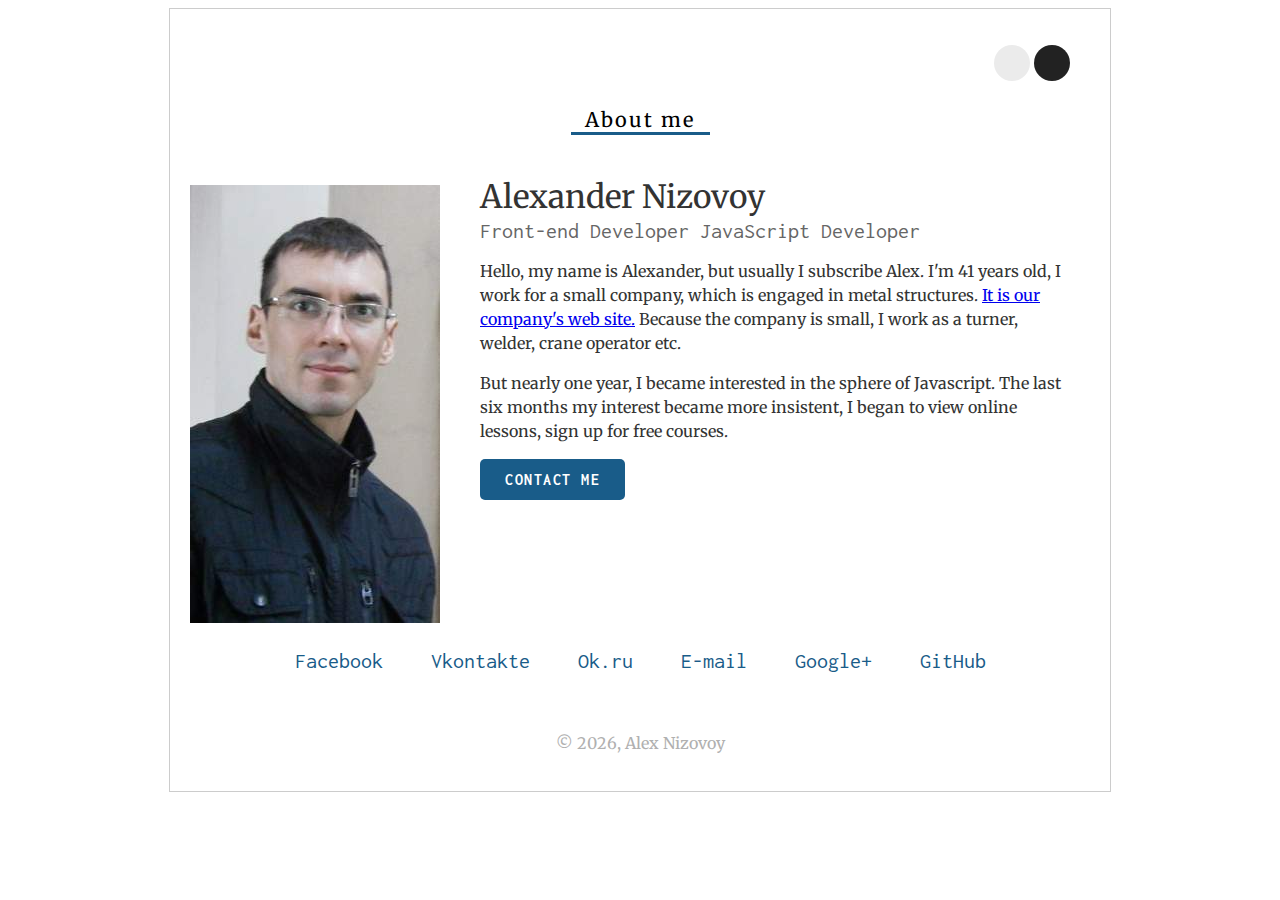
<file: homeworks/sasha.nizovoy_AlexNizovoy/homework_4/index.html>
<!DOCTYPE html>
<html lang="en">
<head>
    <meta charset="UTF-8">
    <meta name="viewport" content="width=device-width, initial-scale=1">
    <title>About me</title>
    <link rel="stylesheet" href="style/styles.css">
</head>
<body>
    <div class="wrap" id="wrap">
        <header>
            <div id="themes">
                <ul>
                    <li><a href="#" id="whiteTheme"></a></li>
                    <li><a href="#" id="blackTheme"></a></li>
                </ul>
            </div>
            <div class="clear"></div>
            <h1>About me</h1>
        </header>
        <section id="content">
            <div class="img-block"><img src="img/photo.jpg" alt="My photo"></div>
            <div class="textblock">
                <p class="name">Alexander Nizovoy</p>
                <p class="prof">Front-end Developer JavaScript Developer</p>
                <p>Hello, my name is Alexander, but usually I subscribe Alex. I'm <span id="age"></span> years old, I work for a small company, which is engaged in metal structures. <a href="http://lightdom.com/">It is our company's web site.</a> Because the company is small, I work as a turner, welder, crane operator etc.</p>
                <p>But nearly one year, I became interested in the sphere of Javascript. The last six months my interest became more insistent, I began to view online lessons, sign up for free courses.</p>
                <a href="#social" id="contactBtn">Contact me</a>
            </div>
            <div class="clear"></div>
            <div id="social">
                <ul>
                    <li><a href="https://www.facebook.com/alex.nizovoy">Facebook</a></li>
                    <li><a href="https://vk.com/alexnizovoy">Vkontakte</a></li>
                    <li><a href="https://ok.ru/alex.nizovy">Ok.ru</a></li>
                    <li><a href="mailto:axel.aka.alex@gmail.com">E-mail</a></li>
                    <li><a href="https://plus.google.com/u/0/101520856887196980094">Google+</a></li>
                    <li><a href="https://github.com/AlexNizovoy">GitHub</a></li>
                </ul>
            </div>
        </section>
        <footer>
            <p>&copy; <span id="year"></span>, Alex Nizovoy</p>
        </footer>
    </div>

    <script src="js/script.js"></script>

</body>
</html>
</file>
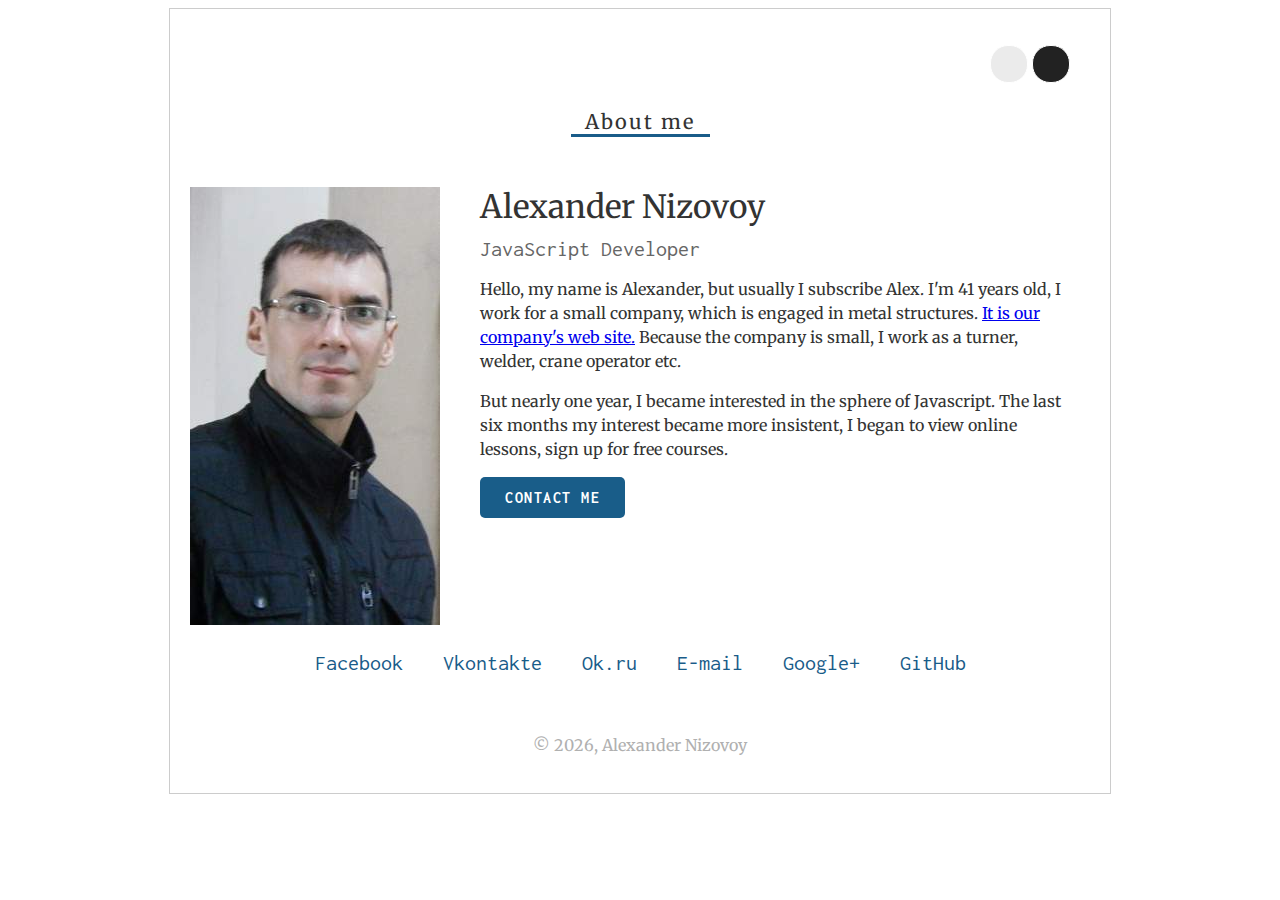
<file: homeworks/sasha.nizovoy_AlexNizovoy/homework_5/index.html>
<!DOCTYPE html>
<html lang="en">
<head>
    <meta charset="UTF-8">
    <meta name="viewport" content="width=device-width, initial-scale=1">
    <title>About me</title>
    <link rel="stylesheet" href="style/styles.css">
</head>
<body>
    <div class="wrap" id="wrap">
        <header>
            <div id="themes">
                <ul>
                    <li><a href="#" id="whiteTheme"></a></li>
                    <li><a href="#" id="blackTheme"></a></li>
                </ul>
            </div>
            <div class="clear"></div>
            <h1>About me</h1>
        </header>
        <section id="content">
            <div class="img-block"><img src="img/photo.jpg" alt="My photo"></div>
            <div class="textblock">
                <p id="name" data-editable="true">Name</p>
                <p id="prof" data-editable="true">Profession</p>
                <div id="about" data-editable="true">
                    Some about
                </div>
                <a href="#" id="contactBtn">Contact me</a>
            </div>
            <div class="clear"></div>
            <div id="pop-up">
                <div id="pop-up-inner">
                    <a href="#" id="closePopup">&#9746;</a>
                    <p class="caption">Contact me</p>
                    <p data-editable="true" id="popupPhone">phone:</p>
                    <p data-editable="true" id="popupEmail">e-mail:</p>
                </div>
            </div>
            <div id="social">
                Social links
            </div>
        </section>
        <footer>
            <p data-editable="true">&copy; <span id="year"></span>, <span id="nameFooter"></span></p>
        </footer>
    </div>

    <script src="js/script.js"></script>

</body>
</html>
</file>
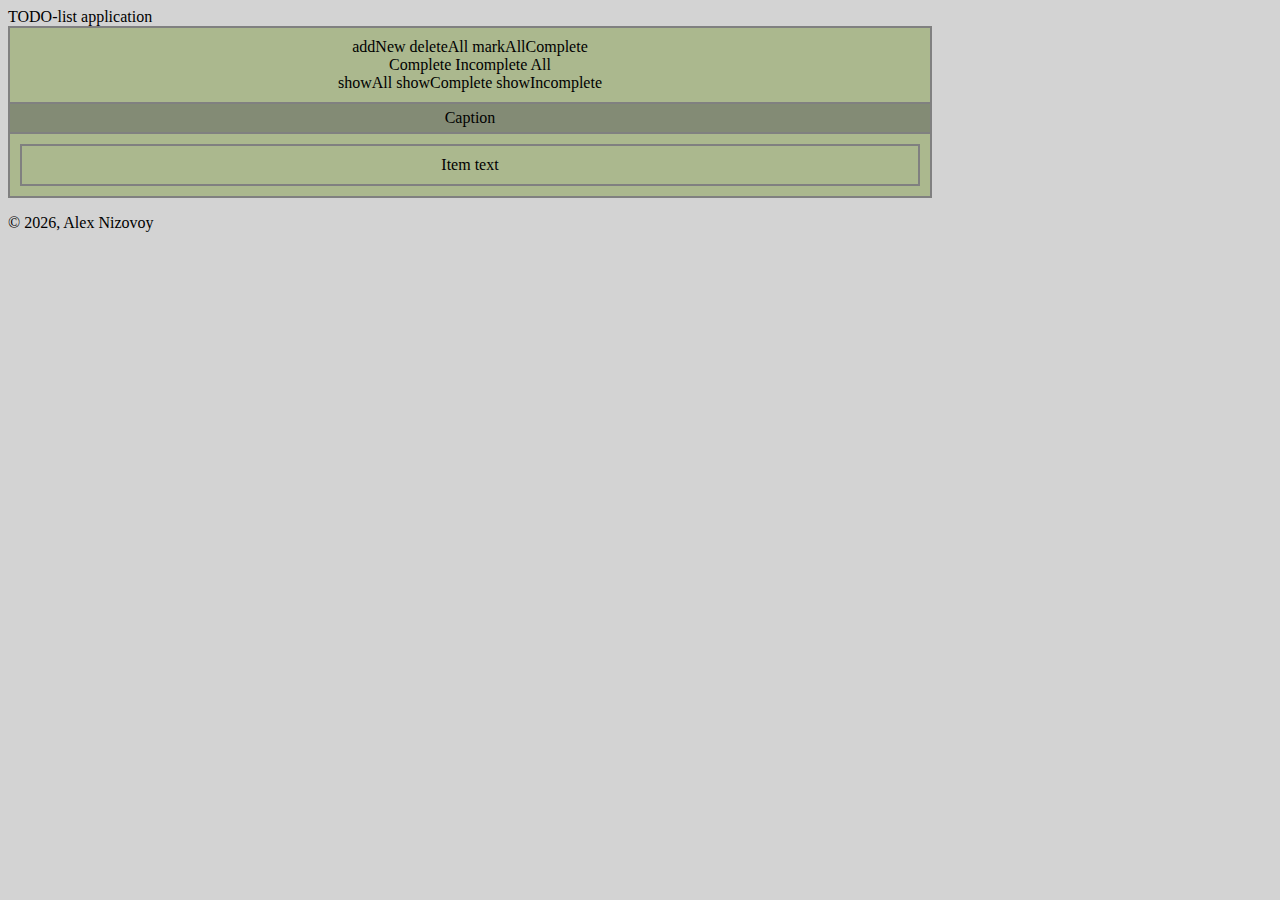
<file: homeworks/sasha.nizovoy_AlexNizovoy/homework_5/todo/index.html>
<!DOCTYPE html>
<html>
<head>
    <meta charset="utf-8" />
    <title>TODO-list Application</title>
    <link rel="stylesheet" href="css/styles.css">
</head>
<body>
    <header>TODO-list application</header>
    <main>
        <div data-TODO-heading class="unit">
            <div data-TODO-manage>
                <span data-TODO-addNew>addNew</span>
                <span data-TODO-deleteAll>deleteAll</span>
                <span data-TODO-markAllComplete>markAllComplete</span>
            </div>
            <div data-TODO-status>
                <span data-TODO-status-Complete>Complete</span>
                <span data-TODO-status-Incomplete>Incomplete</span>
                <span data-TODO-status-All>All</span>
            </div>
            <div data-TODO-filter>
                <span data-TODO-showAll>showAll</span>
                <span data-TODO-showComplete>showComplete</span>
                <span data-TODO-showIncomplete>showIncomplete</span>
            </div>
        </div>
        <div class="clear"></div>
        <div data-TODO-caption class="unit">Caption</div>
        <div data-TODO-list class="unit">
            <div data-TODO-item class="unit">
                <span data-TODO-item-text>Item text</span>
                <span data-TODO-item-delete class="hidden">&#2718;</span>
                <span data-TODO-item-complete class="hidden">&#2714;</span>
            </div>
        </div>
    </main>
    <footer>
        <p>&copy; <span id="year">2016</span>, Alex Nizovoy</p>
    </footer>
    <script type="text/javascript">
        document.getElementById("year").innerHTML = (new Date()).getFullYear();
    </script>
</body>
</html>
</file>
<file: homeworks/sasha.nizovoy_AlexNizovoy/homework_4/style/styles.css>
@import url('https://fonts.googleapis.com/css?family=Merriweather');
@import url('https://fonts.googleapis.com/css?family=Inconsolata');

.wrap {
  width: 900px;
  margin: auto;
  border: 1px solid #ccc;
  padding: 20px;
  overflow: hidden;
  font-family: 'Merriweather', serif;
  line-height: 1.5em;
}

#themes ul li {
display: inline-block;
}

#themes {
  text-align: right;
}

#themes a {
  display: inline-block;
  width: 36px;
  height: 36px;
  border-radius: 18px;
  border: none;
}

#whiteTheme {
  background-color: #ebebeb;
}

#blackTheme {
  background-color: #222;
}

header {
  padding: 0px 20px 50px 20px;
}

header h1 {
  width: 15%;
  height: auto;
  padding: 5px 5px 0px 5px;
  margin: auto;
  text-align: center;
  border-bottom: 3px solid #195c89;
  font-weight: normal;
  font-size: 20px;
  letter-spacing: 2px;
}

.img-block {
  display: block;
  box-sizing: border-box;
  width: 30%;
  height: auto;
  float: left;
}

.textblock {
  display: block;
  box-sizing: border-box;
  width: 70%;
  padding: 0px 20px;
  float: left;
  color: #333;
}

.name {
  font-size: 32px;
  padding: 0px;
  margin: 0px;
}

.prof {
  color: #666;
  font-family: 'Inconsolata', monospace;
  font-size: 22px;
  margin: 10px 0px;
}

#contactBtn {
  display: inline-block;
  background-color: #195c89;
  width: 145px;
  height: 41px;
  line-height: 41px;
  font-family: 'Inconsolata', monospace;
  color: #fff;
  text-decoration: none;
  text-transform: uppercase;
  text-align: center;
  font-weight: bold;
  border: none;
  border-radius: 5px;
  letter-spacing: 1.5px;
}

.clear {
  clear: both;
}

#social {
  display: block;
  text-align: center;
  margin: 20px 0px;
  font-family: 'Inconsolata', monospace;
}

#social ul {
  display: inline;
  padding: 0px;
}

#social ul li {
  display: inline-block;
  padding: 0px 20px;
  margin: auto;
}

#social a:link,
#social a:focus,
#social a:hover,
#social a:active,
#social a:visited {
  color: #195c89;
  text-decoration: none;
  font-size: 22px;
}

#social li:hover,
#contactBtn:hover,
#themes a:hover {
  transform: scale(1.2);
  transition-duration: 0.5s;
}

footer {
  text-align: center;
  color: #b0b0b0;
  padding-top: 20px;
}
</file>
<file: homeworks/sasha.nizovoy_AlexNizovoy/homework_5/style/styles.css>
@import url('https://fonts.googleapis.com/css?family=Merriweather');
@import url('https://fonts.googleapis.com/css?family=Inconsolata');

body {
  color: #333;
  background-color: white;
}

.whiteTheme {
  color: #333;
  background-color: white;
}

.blackTheme {
  color: #ccc;
  background-color: black;
}

.wrap {
  width: 900px;
  margin: auto;
  border: 1px solid;
  padding: 20px;
  overflow: hidden;
  font-family: 'Merriweather', serif;
  line-height: 1.5em;
}

.whiteTheme .wrap {
  border-color: #ccc;
}

.blackTheme .wrap {
  border-color: #333;
}

#themes ul li {
  display: inline-block;
}

#themes {
  text-align: right;
}

#themes a {
  display: inline-block;
  width: 36px;
  height: 36px;
  border-radius: 18px;
  border: 1px solid white;
}

#whiteTheme {
  background-color: #ebebeb;
}

#blackTheme {
  background-color: #222;
}

header {
  padding: 0px 20px 50px 20px;
}

header h1 {
  width: 15%;
  height: auto;
  padding: 5px 5px 0px 5px;
  margin: auto;
  text-align: center;
  border-bottom: 3px solid #195c89;
  font-weight: normal;
  font-size: 20px;
  letter-spacing: 2px;
}

.img-block {
  display: block;
  box-sizing: border-box;
  width: 30%;
  height: auto;
  float: left;
}

.textblock {
  display: block;
  box-sizing: border-box;
  width: 70%;
  padding: 0px 20px;
  float: left;
}

.whiteTheme .textblock {
  color: #333;
}

.blackTheme .textblock {
  color: #ccc;
}

#name {
  font-size: 32px;
  padding: 0px;
  margin: 0px;
  line-height: normal;
}

#prof {
  font-family: 'Inconsolata', monospace;
  font-size: 22px;
  margin: 10px 0px;
}

.whiteTheme #prof {
  color: #666;
}

.blackTheme #prof {
  color: #999;
}

#contactBtn {
  display: inline-block;
  background-color: #195d89;
  width: 145px;
  height: 41px;
  line-height: 41px;
  font-family: 'Inconsolata', monospace;
  color: #fff;
  text-decoration: none;
  text-transform: uppercase;
  text-align: center;
  font-weight: bold;
  border: none;
  border-radius: 5px;
  letter-spacing: 1.5px;
}

#pop-up {
  visibility: hidden;
  position: fixed;
  top: 0px;
  left: 0px;
  width: 100%;
  height: 100%;
  z-index: -1;
}

#pop-up-inner {
  position: absolute;
  top: 50%;
  left: 50%;
  transform: translate(-50%, -50%);
  border: 2px solid;
  padding: 10px;
  top: 50%;
  width: 35%;
  height: auto;
  margin: auto;
}

#closePopup {
  position: absolute;
  top: 0px;
  right: 0px;
  transform: translate(100%, -100%);
  font-size: 1.2em;
  font-weight: bold;
}

.caption {
  text-align: center;
  border-bottom: 1px solid;
  font-size: 1.15em;
}

#pop-up.show {
  visibility: visible;
  z-index: 999;
}

.whiteTheme #pop-up {
  border-color: #ccc;
  background-color: rgba(255, 255, 255, 0.5);
}

.blackTheme #pop-up {
  border-color: #333;
  background-color: rgba(0, 0, 0, 0.5);
}

.whiteTheme #pop-up-inner {
  border-color: #ccc;
  background-color: white;
}

.blackTheme #pop-up-inner {
  border-color: #333;
  background-color: black;
}

.clear {
  clear: both;
}

#social {
  display: block;
  text-align: center;
  margin: 20px 0px;
  font-family: 'Inconsolata', monospace;
}

#social ul {
  display: inline;
  padding: 0px;
}

#social ul li {
  display: inline-block;
  padding: 0px 20px;
  margin: auto;
}

#social a:link,
#social a:focus,
#social a:hover,
#social a:active,
#social a:visited,
#closePopup:link,
#closePopup:focus,
#closePopup:hover,
#closePopup:active,
#closePopup:visited {
  color: #195c89;
  text-decoration: none;
  font-size: 22px;
}

#social li:hover,
#contactBtn:hover,
#themes a:hover {
  transform: scale(1.2);
  transition-duration: 0.5s;
}

footer {
  text-align: center;
  padding-top: 20px;
}

.whiteTheme footer {
  color: #b0b0b0;
}

.blackTheme footer {
  color: #8d8d8d;
}
</file>
<file: homeworks/sasha.nizovoy_AlexNizovoy/homework_5/todo/css/styles.css>
body {
  width: 900px;
  background-color: lightgrey;
  box-sizing: border-box;
}

.hidden {
    display: none;
}

.clear {
  clear: both;
}

.unit {
    border: 2px solid gray;
    padding: 10px;
    background-color: #abb88e;
}

[data-TODO-heading],
[data-TODO-caption],
[data-TODO-list] {
  position: relative;
  width: 100%;
  text-align: center;
}

[data-TODO-caption] {
    background-color: #838b75;
    border-bottom: none;
    border-top: none;
    padding: 5px 10px;
}
</file>
